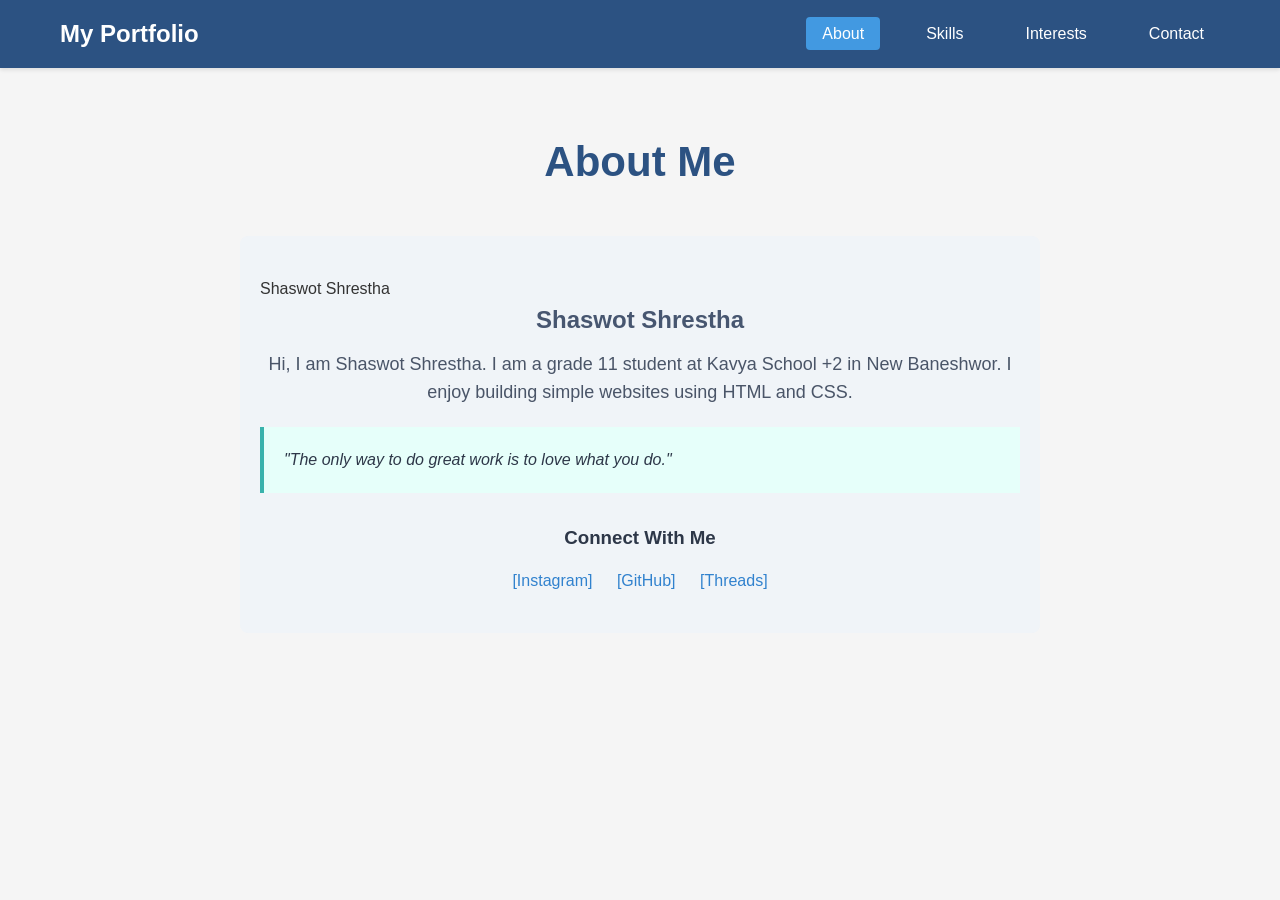
<file: index.html>
<!DOCTYPE html>
<html lang="en">
<head>
    <meta charset="UTF-8">
    <meta name="viewport" content="width=device-width, initial-scale=1.0">
    <title>About Me</title>
    
    <link rel="stylesheet" href="styles.css">
    
    <style>
        .profile-section {
            background-color: #f0f4f8;
            padding: 40px 20px;
            border-radius: 8px;
            margin: 30px auto;
            max-width: 800px;
        }
        
        .quote-box {
            font-style: italic;
            color: #2d3748;
            background-color: #e6fffa;
            padding: 20px;
            border-left: 4px solid #38b2ac;
            margin: 20px 0;
        }
    </style>
</head>
<body>
    
    <nav class="navbar">
        <div class="nav-container">
            <h2 class="logo">My Portfolio</h2>
            <ul class="nav-links">
                <li><a href="index.html" class="active">About</a></li>
                <li><a href="skills.html">Skills</a></li>
                <li><a href="interest.html">Interests</a></li>
                <li><a href="contact.html">Contact</a></li>
            </ul>
        </div>
    </nav>

   
    <main class="container">
        <header class="page-header">
            <h1>About Me</h1>
        </header>

        <section class="profile-section">
            Shaswot Shrestha
            <h2 style="text-align: center; color: #475670; margin-bottom: 10px;">Shaswot Shrestha</h2>
            
            
            <p style="text-align: center; font-size: 18px; color: #4a5568; line-height: 1.6;">
                Hi, I am Shaswot Shrestha. I am a grade 11 student at Kavya School +2 in New Baneshwor. I enjoy building simple websites using HTML and CSS. 
            </p>
            
        
            <div class="quote-box">
                <p style="margin: 0; font-size: 16px;">
                    "The only way to do great work is to love what you do."
                </p>
            </div>
            
            
            <div style="text-align: center; margin-top: 30px;">
                <h3 style="color: #2d3748; margin-bottom: 15px;">Connect With Me</h3>
                <div class="social-links">
                    <a href="https://www.instagram.com/xtha_shaswot/" class="social-link" style="margin: 0 10px; color: #3182ce; text-decoration: none;">[Instagram]</a>
                    <a href="https://github.com/shaswot23" class="social-link" style="margin: 0 10px; color: #3182ce; text-decoration: none;">[GitHub]</a>
                    <a href="https://www.threads.com/@xtha_shaswot" class="social-link" style="margin: 0 10px; color: #3182ce; text-decoration: none;">[Threads]</a>
                </div>
            </div>
        </section>
    </main>
</body>
</html>
</file>
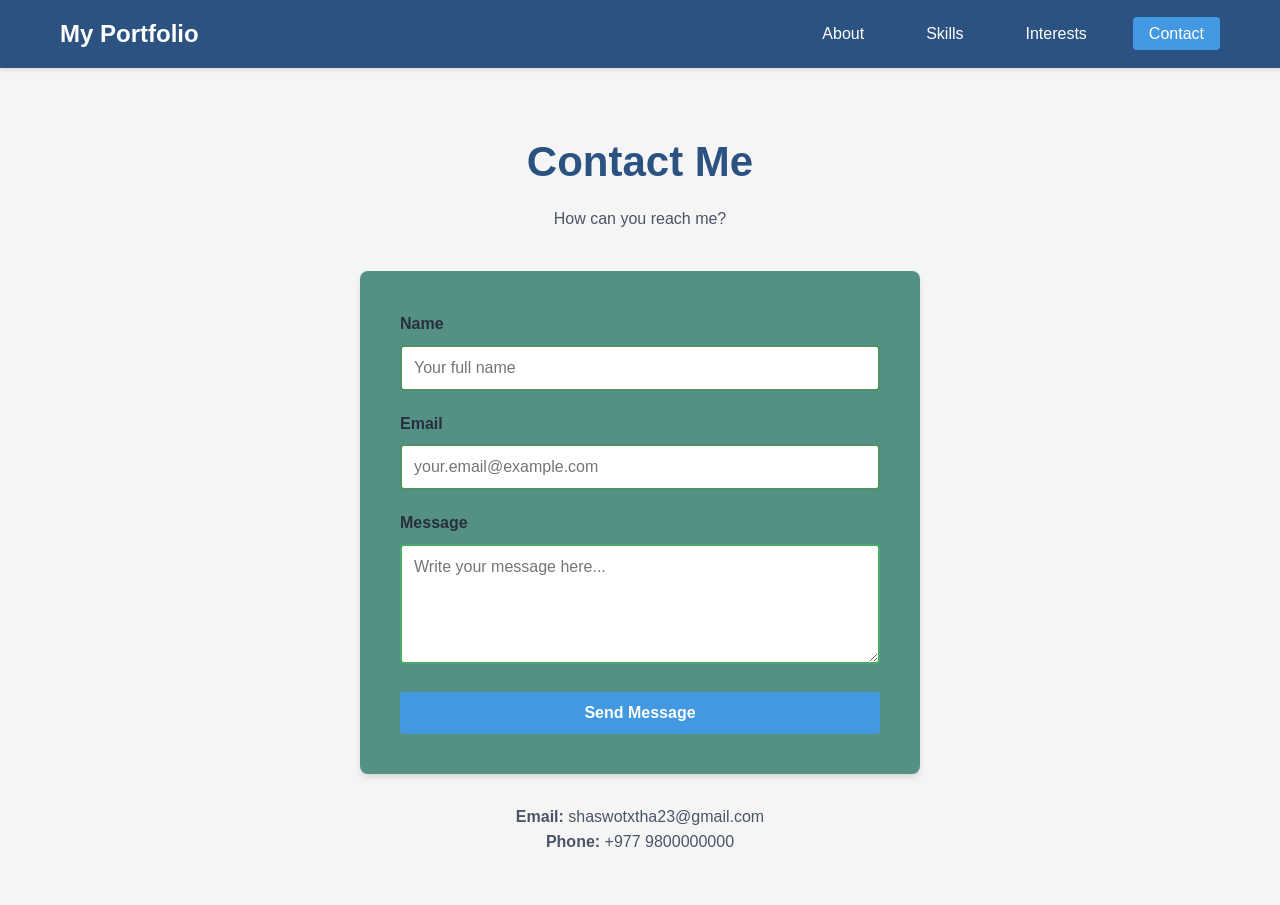
<file: contact.html>
<!DOCTYPE html>
<html lang="en">
<head>
    <meta charset="UTF-8">
    <meta name="viewport" content="width=device-width, initial-scale=1.0">
    <title>Contact Me</title>
    
   
    <link rel="stylesheet" href="styles.css">
    
    <style>
        .contact-container {
            max-width: 600px;
            margin: 30px auto;
            padding: 0 20px;
        }
        
        .contact-form {
            background-color: #559085;
            padding: 40px;
            border-radius: 8px;
            box-shadow: 0 4px 6px rgba(0, 0, 0, 0.1);
        }
        
        .form-group {
            margin-bottom: 20px;
        }
        
        .form-label {
            display: block;
            color: #272f3e;
            font-weight: bold;
            margin-bottom: 8px;
        }
        
        .form-input {
            width: 100%;
            padding: 12px;
            border: 2px solid #4f9365;
            border-radius: 4px;
            font-size: 16px;
            box-sizing: border-box;
        }
        
        .form-input:focus {
            outline: none;
            border-color: #49647a;
        }
        
        .form-textarea {
            width: 100%;
            padding: 12px;
            border: 2px solid #47ad69;
            border-radius: 4px;
            font-size: 16px;
            min-height: 120px;
            resize: vertical;
            box-sizing: border-box;
            font-family: Arial, sans-serif;
        }
        
        .form-textarea:focus {
            outline: none;
            border-color: #3ab836;
        }
        
        .submit-btn {
            background-color: #4299e1;
            color: white;
            padding: 12px 30px;
            border: none;
            border-radius: 4px;
            font-size: 16px;
            cursor: pointer;
            font-weight: bold;
            width: 100%;
        }
        
        .submit-btn:hover {
            background-color: #3182ce;
        }
        
        .contact-info {
            text-align: center;
            margin-top: 30px;
            color: #4a5568;
        }
    </style>
</head>
<body>
    <nav class="navbar">
        <div class="nav-container">
            <h2 class="logo">My Portfolio</h2>
            <ul class="nav-links">
                <li><a href="index.html">About</a></li>
                <li><a href="skills.html">Skills</a></li>
                <li><a href="interest.html">Interests</a></li>
                <li><a href="contact.html" class="active">Contact</a></li>
            </ul>
        </div>
    </nav>

    <main class="container">
        <header class="page-header">
            <h1>Contact Me</h1>
            <p style="text-align: center; color: #4a5568;">How can you reach me?</p>
        </header>

        <div class="contact-container">
            
            <div class="contact-form">
                <form>
                    
                    <div class="form-group">
                        <label class="form-label" for="name">Name</label>
                        <input type="text" id="name" name="name" class="form-input" placeholder="Your full name">
                    </div>
                    
                  
                    <div class="form-group">
                        <label class="form-label" for="email">Email</label>
                        <input type="email" id="email" name="email" class="form-input" placeholder="your.email@example.com">
                    </div>
                    
                   
                    <div class="form-group">
                        <label class="form-label" for="message">Message</label>
                        <textarea id="message" name="message" class="form-textarea" placeholder="Write your message here..."></textarea>
                    </div>
                    
                    <button type="button" class="submit-btn">Send Message</button>
                </form>
            </div>

            <div class="contact-info">
                <p><strong>Email:</strong> shaswotxtha23@gmail.com</p>
                <p><strong>Phone:</strong> +977 9800000000</p>
            </div>
        </div>
    </main>  
</body>
</html>
</file>
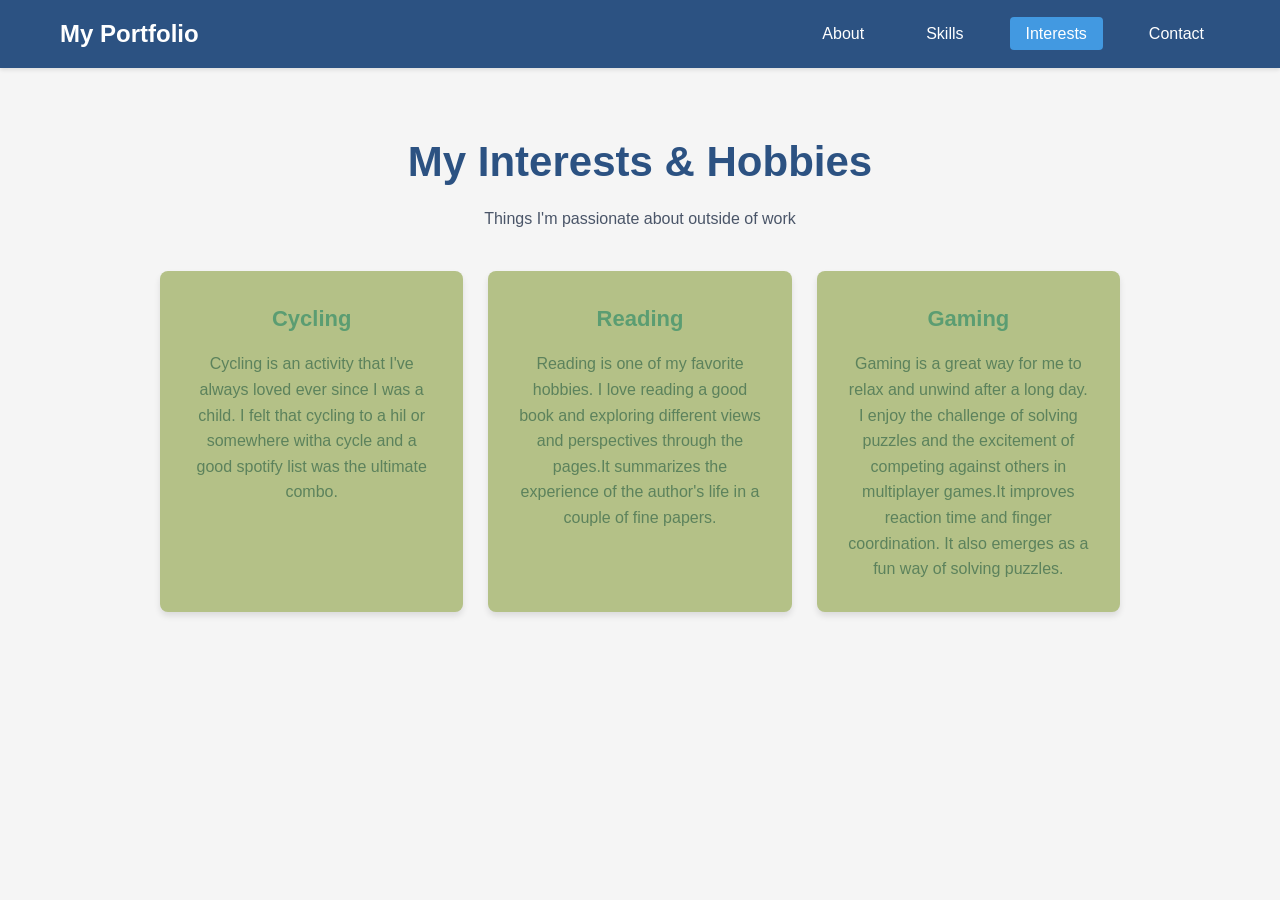
<file: interest.html>
<!DOCTYPE html>
<html lang="en">
<head>
    <meta charset="UTF-8">
    <meta name="viewport" content="width=device-width, initial-scale=1.0">
    <title>My Interests - My Portfolio</title>
    
    
    <link rel="stylesheet" href="styles.css">
    

    <style>
        .interests-grid {
            display: grid;
            grid-template-columns: repeat(auto-fit, minmax(300px, 1fr));
            gap: 25px;
            max-width: 1000px;
            margin: 30px auto;
            padding: 0 20px;
        }
        
        .interest-card {
            background-color: #b4c187;
            padding: 30px;
            border-radius: 8px;
            box-shadow: 0 4px 6px rgba(0, 0, 0, 0.1);
            transition: transform 0.3s ease;
        }
        
        .interest-card:hover {
            transform: translateY(-5px);
            box-shadow: 0 6px 12px rgba(0, 0, 0, 0.15);
        }
        
        .interest-title {
            color: #5b9d72;
            font-size: 22px;
            margin-bottom: 15px;
            text-align: center;
        }
        
        .interest-description {
            color: #5c825c;
            line-height: 1.6;
            text-align: center;
        }
    </style>
</head>
<body>
    
    <nav class="navbar">
        <div class="nav-container">
            <h2 class="logo">My Portfolio</h2>
            <ul class="nav-links">
                <li><a href="index.html">About</a></li>
                <li><a href="skills.html">Skills</a></li>
                <li><a href="interest.html" class="active">Interests</a></li>
                <li><a href="contact.html">Contact</a></li>
            </ul>
        </div>
    </nav>

    
    <main class="container">
        <header class="page-header">
            <h1>My Interests & Hobbies</h1>
            <p style="text-align: center; color: #4a5568;">Things I'm passionate about outside of work</p>
        </header>

        <div class="interests-grid">
            
            <div class="interest-card">
                <h3 class="interest-title">Cycling</h3>
                <p class="interest-description">
                    Cycling is an activity that I've always loved ever since I was a child. I felt that cycling to a hil or somewhere witha cycle and a good spotify list was the ultimate combo.
                </p>
            </div>

           
            <div class="interest-card">
                <h3 class="interest-title">Reading</h3>
                <p class="interest-description">
                    Reading is one of my favorite hobbies. I love reading a good book and exploring different views and perspectives through the pages.It summarizes the experience of the author's life in a couple of fine papers.
                </p>
            </div>

            
            <div class="interest-card">
                <h3 class="interest-title">Gaming</h3>
                <p class="interest-description">
                    Gaming is a great way for me to relax and unwind after a long day. I enjoy the challenge of solving puzzles and the excitement of competing against others in multiplayer games.It improves reaction time and finger coordination. It also emerges as a fun way of solving puzzles.
                </p>
            </div>
        </div>
    </main>

</body>
</html>
</file>
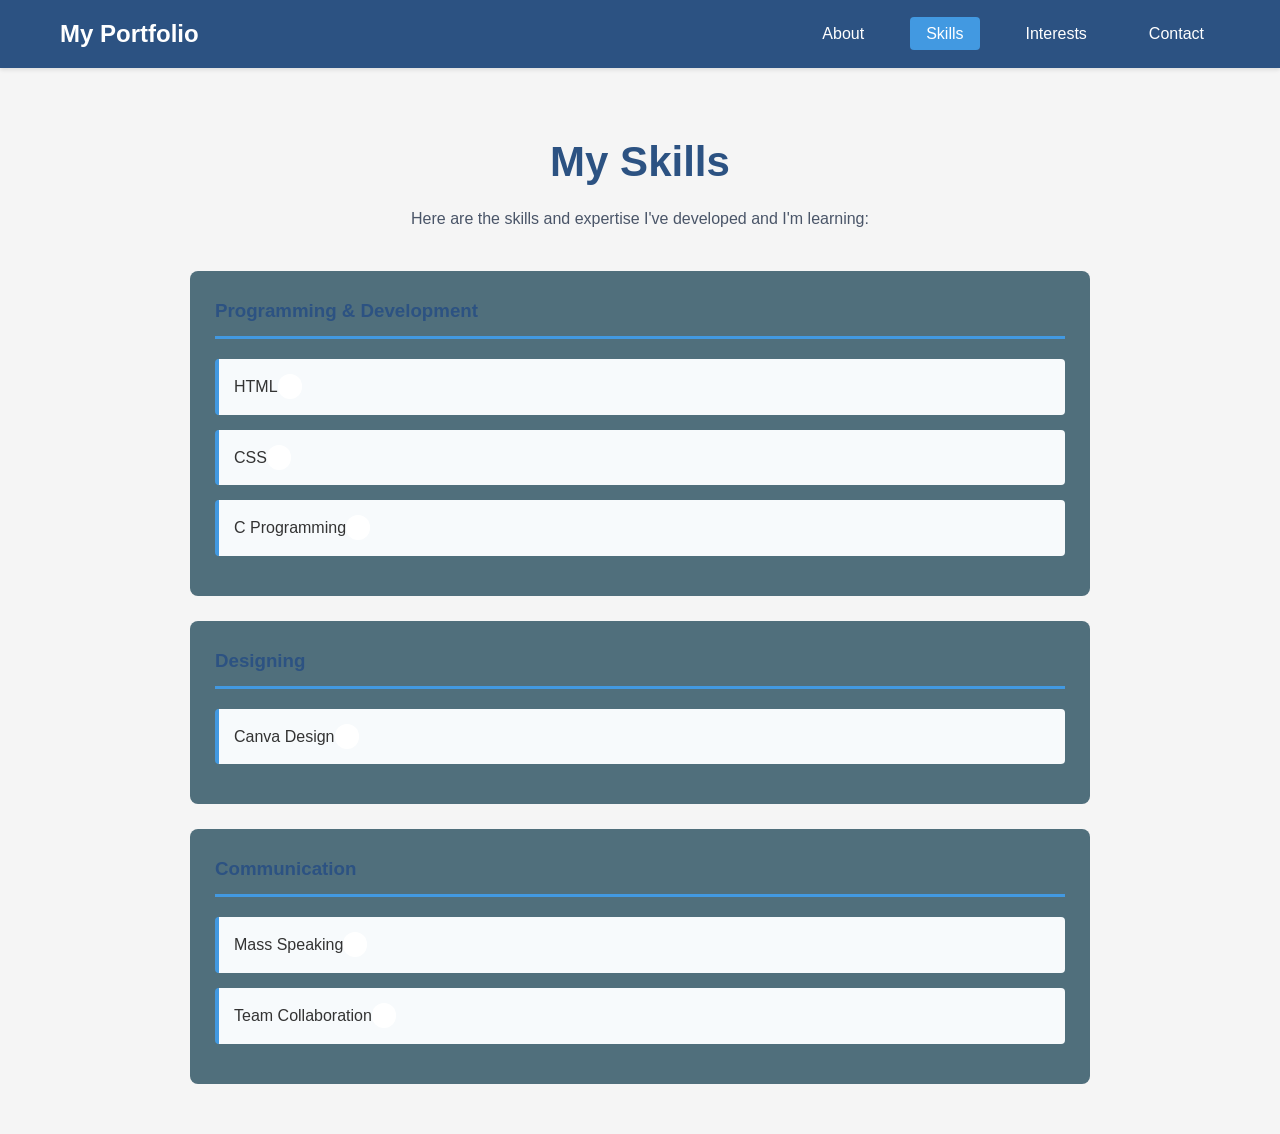
<file: skills.html>
<!DOCTYPE html>
<html lang="en">
<head>
    <meta charset="UTF-8">
    <meta name="viewport" content="width=device-width, initial-scale=1.0">
    <title>My Skills</title>
    

    <link rel="stylesheet" href="styles.css">
    
    <style>
        .skills-container {
            max-width: 900px;
            margin: 30px auto;
        }
        
        .skill-category {
            background-color: #506f7c;
            padding: 25px;
            margin-bottom: 25px;
            border-radius: 8px;
        }
        
        .skill-category h3 {
            color: #2c5282;
            border-bottom: 3px solid #4299e1;
            padding-bottom: 10px;
            margin-bottom: 20px;
        }
        
        .skill-list {
            list-style: none;
            padding: 0;
        }
        
        .skill-item {
            background-color: #f7fafc;
            padding: 15px;
            margin-bottom: 15px;
            border-left: 4px solid #4299e1;
            border-radius: 4px;
        }
        
        .skill-name {
            font-weight: bold;
            color: #2d3748;
            font-size: 18px;
        }
        
        .skill-level {
            color: #718096;
            font-size: 14px;
            margin-left: 10px;
        }
    </style>
</head>
<body>
    
    <nav class="navbar">
        <div class="nav-container">
            <h2 class="logo">My Portfolio</h2>
            <ul class="nav-links">
                <li><a href="index.html">About</a></li>
                <li><a href="skills.html" class="active">Skills</a></li>
                <li><a href="interest.html">Interests</a></li>
                <li><a href="contact.html">Contact</a></li>
            </ul>
        </div>
    </nav>

   
    <main class="container">
        <header class="page-header">
            <h1>My Skills</h1>
            <p style="text-align: center; color: #4a5568;">Here are the skills and expertise I've developed and I'm learning:</p>
        </header>

        <div class="skills-container">
            
            <div class="skill-category">
                <h3>Programming & Development</h3>
                <ul class="skill-list">
                    <li class="skill-item">
                       <span style="color: #333;">HTML</span>
                        <span class="Beginner" style="background-color: #ffffff; padding: 4px 12px; border-radius: 12px;"></span>
                    </li>
                    <li class="skill-item">
                        <span style="color: #333;">CSS</span>
                        <span class="Beginner" style="background-color: #ffffff; padding: 4px 12px; border-radius: 12px;"></span>
                    </li>
                    <li class="skill-item">
                        <span style="color: #333;">C Programming</span>
                        <span class="Intermediate" style="background-color: #ffffff; padding: 4px 12px; border-radius: 12px;"></span>
                    </li>
                </ul>
            </div>

            <div class="skill-category">
                <h3>Designing</h3>
                <ul class="skill-list">
                    <li class="skill-item">
                        <span style="color: #333;">Canva Design</span>
                        <span class="Beginner" style="background-color: #ffffff; padding: 4px 12px; border-radius: 12px;"></span>
                    </li>
                    
                </ul>
            </div>

           
            <div class="skill-category">
                <h3>Communication</h3>
                <ul class="skill-list">
                    <li class="skill-item">
                        <span style="color: #333;">Mass Speaking</span>
                        <span class="Learning" style="background-color: #ffffff; padding: 4px 12px; border-radius: 12px;"></span>
                    </li>
                    <li class="skill-item">
                        <span style="color: #333;">Team Collaboration</span>
                        <span class="Basic" style="background-color: #ffffff; padding: 4px 12px; border-radius: 12px;"></span>
                    </li>
                </ul>
        </div>
    </main>
</body>
</html>
</file>
<file: styles.css>
* {
    margin: 0;
    padding: 0;
    box-sizing: border-box;
}

body {
    font-family: Arial, sans-serif;
    line-height: 1.6;
    color: #333;
    background-color: #f5f5f5;
}


.navbar {
    background-color: #2c5282;
    padding: 15px 0;
    box-shadow: 0 2px 4px rgba(0, 0, 0, 0.1);
}

.nav-container {
    max-width: 1200px;
    margin: 0 auto;
    display: flex;
    justify-content: space-between;
    align-items: center;
    padding: 0 20px;
}

.logo {
    color: white;
    font-size: 24px;
    font-weight: bold;
}

.nav-links {
    list-style: none;
    display: flex;
    gap: 30px;
}

.nav-links a {
    color: white;
    text-decoration: none;
    font-size: 16px;
    padding: 8px 16px;
    border-radius: 4px;
    transition: background-color 0.3s;
}

.nav-links a:hover {
    background-color: #2b6cb0;
}

.nav-links a.active {
    background-color: #4299e1;
}


.container {
    min-height: calc(100vh - 160px);
    padding: 20px;
}


.page-header {
    text-align: center;
    margin: 40px 0;
}

.page-header h1 {
    font-size: 42px;
    color: #2c5282;
    margin-bottom: 10px;
}

@media (max-width: 768px) {
    .nav-container {
        flex-direction: column;
        gap: 15px;
    }
    
    .nav-links {
        flex-direction: column;
        gap: 10px;
        text-align: center;
    }
    
    .page-header h1 {
        font-size: 32px;
    }
}

.text-center {
    text-align: center;
}

.mt-20 {
    margin-top: 20px;
}

.mb-20 {
    margin-bottom: 20px;
}
</file>
